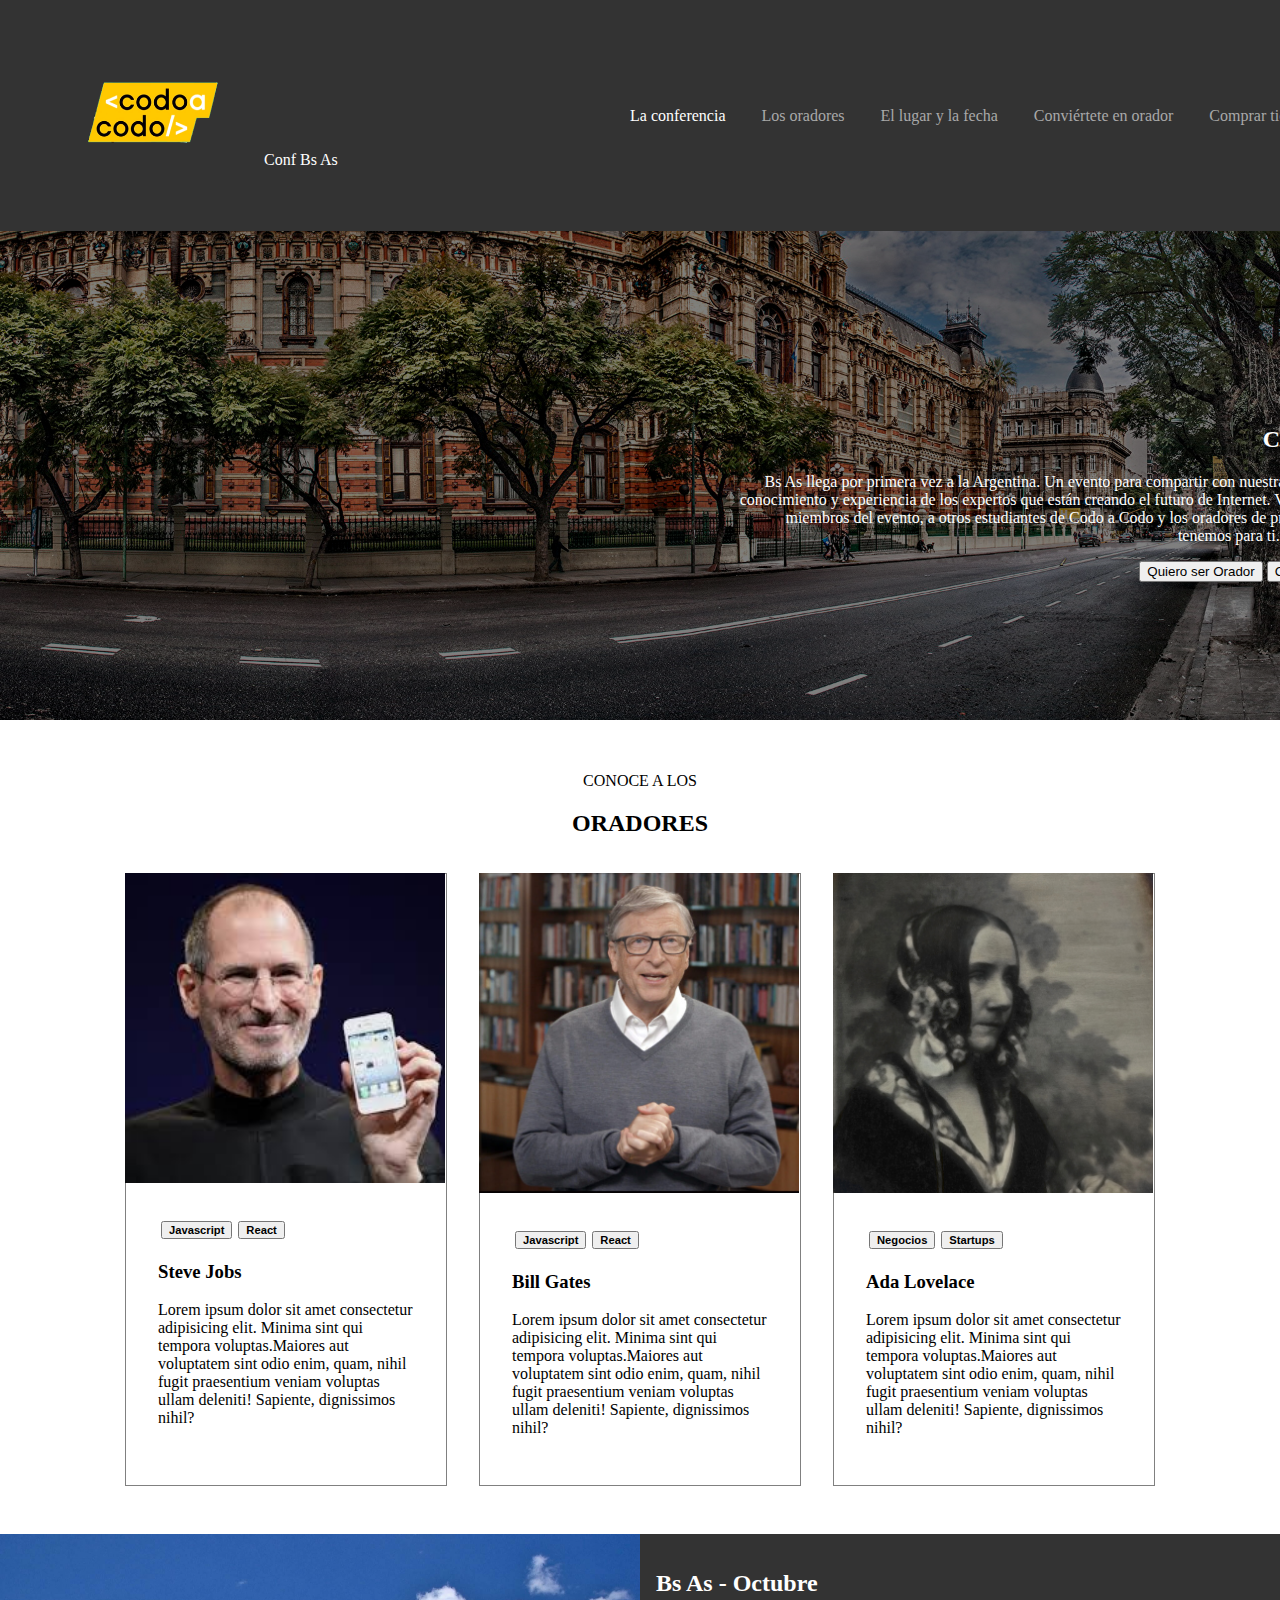
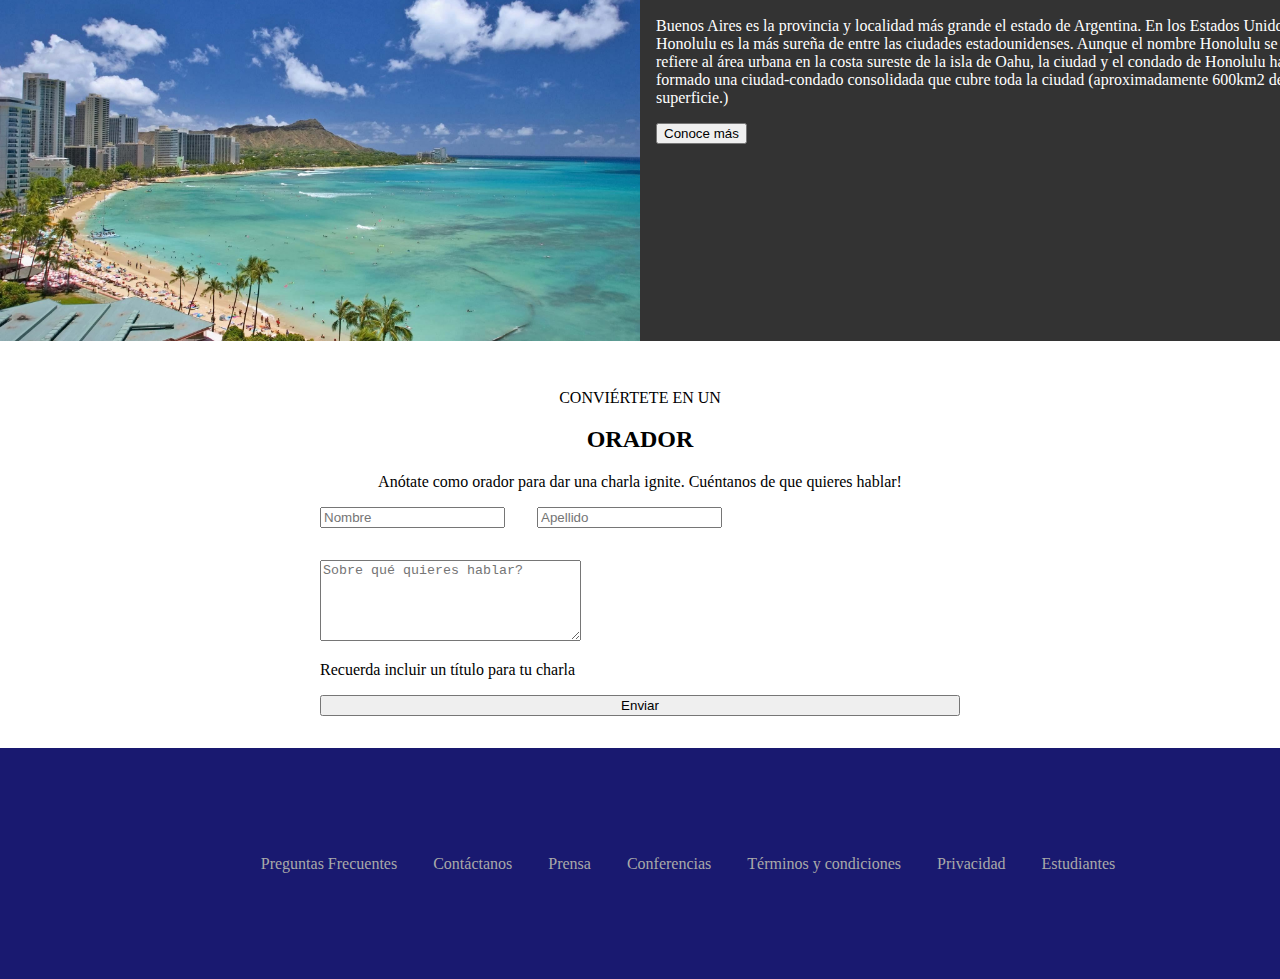
<file: TrabajoPracticoIntegrador1/index.html>
<!DOCTYPE html>
<html lang="en">
<head>
    <meta charset="UTF-8">
    <meta http-equiv="X-UA-Compatible" content="IE=edge">
    <meta name="viewport" content="width=device-width, initial-scale=1.0">
    <title>TP-Integrador 1</title>
    <link href="https://cdn.jsdelivr.net/npm/bootstrap@5.3.0-alpha3/dist/css/bootstrap.min.css" rel="stylesheet" integrity="sha384-KK94CHFLLe+nY2dmCWGMq91rCGa5gtU4mk92HdvYe+M/SXH301p5ILy+dN9+nJOZ" crossorigin="anonymous">
    <script src="https://cdn.jsdelivr.net/npm/bootstrap@5.3.0-alpha3/dist/js/bootstrap.bundle.min.js" integrity="sha384-ENjdO4Dr2bkBIFxQpeoTz1HIcje39Wm4jDKdf19U8gI4ddQ3GYNS7NTKfAdVQSZe" crossorigin="anonymous"></script>
    <link rel="stylesheet" href="style.css">
</head>
<body>
    <nav class="flexC">
        <div class="nav-left">
            <a class="navbar-brand" href="#"><img src="imagenes/codoacodo.png" alt="codo a codo png logo" class="logo"></a>
            Conf Bs As
        </div>
        <div class="nav-right">
            <a href="#" class="active">La conferencia</a>
            <a href="#" class="">Los oradores</a>
            <a href="#" class="">El lugar y la fecha</a>
            <a href="#" class="">Conviértete en orador</a>
            <a href="#" class="text-success">Comprar tickets</a>
        </div>
    </nav>

    <div class="container">
        <img src="imagenes/ba1.jpg" alt="ba1" class="ba1">
        <div class="centered">
            <h2>Conf Bs As</h2>
            <p>Bs As llega por primera vez a la Argentina. Un evento para compartir con nuestra comunidad el conocimiento
                y experiencia de los expertos que están creando el futuro de Internet. Ven a conocer a miembros del evento,
                a otros estudiantes de Codo a Codo y los oradores de primer nivel que tenemos para ti. Te esperamos!
            </p>
            <div>
                <button class="btn btn-outline-light">Quiero ser Orador</button>
                <button class="btn btn-success">Comprar tickets</button>
            </div>
        </div>
    </div>

    

    
    <div class="mp-1">
        <div class="tc">
            <p>CONOCE A LOS</p>
            <h2><strong>ORADORES</strong></h2>
        </div>
        
        <div class="">
            <div class="oradoresContainer">
                <div class="orador">
                    <img src="imagenes/steve.jpg" alt="">
                    <div class="mp-1">
                        <div class="dflex">
                            <button class="btn btn-warning">Javascript</button>
                            <button class="btn btn-primary">React</button>
                        </div>
                        <h3>Steve Jobs</h3>
                        <p>Lorem ipsum dolor sit amet consectetur adipisicing elit. Minima sint qui tempora voluptas.Maiores aut voluptatem 
                            sint odio enim, quam, nihil fugit praesentium veniam voluptas ullam deleniti! Sapiente, dignissimos nihil?
                        </p>
                    </div>
                </div>
                <div class="orador">
                    <img src="imagenes/bill.jpg" alt="">
                    <div class="mp-1">
                        <div class="dflex">
                            <button class="btn btn-warning">Javascript</button>
                            <button class="btn btn-primary">React</button>
                        </div>
                        <h3>Bill Gates</h3>
                        <p>Lorem ipsum dolor sit amet consectetur adipisicing elit. Minima sint qui tempora voluptas.Maiores aut voluptatem 
                            sint odio enim, quam, nihil fugit praesentium veniam voluptas ullam deleniti! Sapiente, dignissimos nihil?
                        </p>
                    </div>
                </div>
                <div class="orador">
                    <img src="imagenes/ada.jpeg" alt="">
                    <div class="mp-1">
                        <div class="dflex">
                            <button class="btn btn-secondary">Negocios</button>
                            <button class="btn btn-danger">Startups</button>
                        </div>
                        <h3>Ada Lovelace</h3>
                        <p>Lorem ipsum dolor sit amet consectetur adipisicing elit. Minima sint qui tempora voluptas.Maiores aut voluptatem 
                            sint odio enim, quam, nihil fugit praesentium veniam voluptas ullam deleniti! Sapiente, dignissimos nihil?
                        </p>
                    </div>
                </div>
            </div>
        </div>
    </div>

    <div class="honoluluContainer">
        <img src="imagenes/honolulu.jpg" alt="honolulu" width="100vw;">
        <div>
            <div class="p1">
                <h2>Bs As - Octubre</h2>
                <p>Buenos Aires es la provincia y localidad más grande el estado de Argentina.
                    En los Estados Unidos, Honolulu es la más sureña de entre las ciudades estadounidenses.
                    Aunque el nombre Honolulu se refiere al área urbana en la costa sureste de la isla de Oahu,
                    la ciudad y el condado de Honolulu han formado una ciudad-condado consolidada que cubre toda la ciudad
                    (aproximadamente 600km2 de superficie.)
                </p>
                <button class="btn btn-outline-light">Conoce más</button>
            </div>
        </div>
    </div>


    <div class="mp-1">
        <div class="tc">
            <p>CONVIÉRTETE EN UN</p>
            <h2><strong>ORADOR</strong></h2>
        </div>
        
        <p class="tc">Anótate como orador para dar una charla ignite. Cuéntanos de que quieres hablar!</p>
        
        <div class="flex">
            <form action=""  class="grid" >
                <div class="formContainer">
                    <div class="box">
                        <input type="text" name="nombre" placeholder="Nombre" class="form-group col-md-6">
                        <input type="text" name="apellido" placeholder="Apellido" class="form-group col-md-6">
                    </div>
                    <textarea name="tema" id="" cols="30" rows="5" placeholder="Sobre qué quieres hablar?" class="form-group col-md-12"></textarea>
                </div>

                <p>Recuerda incluir un título para tu charla</p>
                <button class="btn btn-success">Enviar</button>
            </form>
        </div>
        
    </div>
    

    <footer class="flex">
        <div >
            <a href="#">Preguntas Frecuentes</a>
            <a href="#">Contáctanos</a>
            <a href="#">Prensa</a>
            <a href="#">Conferencias</a>
            <a href="#">Términos y condiciones</a>
            <a href="#">Privacidad</a>
            <a href="#">Estudiantes</a>
        </div>
    </footer>
</body>
</html>
</file>
<file: TrabajoPracticoIntegrador1/style.css>
body {box-sizing: border-box; margin:0;}

.active{color:white;}

nav a{color:darkgray; text-decoration: none;}

nav a:hover{color:white;}

nav{
    position: absolute;
    top: 0;
    width: 100vw;
    height: 15vh;
    margin: 0%;
    padding: 3em;
    z-index: 1;
    color: white;
    background-color: #333;
}

nav a{margin: 1em;}
nav img{width: 20vh;}


.dflex{display: flex;}
.aflex{display: flex; justify-content: center; align-items: baseline;}
.flexC{ display: flex; align-items: center; justify-content: space-between;}
.flex{display: flex; align-items: center; justify-content: center;}

.oradoresContainer{display: flex; justify-content: center;}
.oradoresContainer img{width: 25vw; margin: -1px; padding: -1px;}
.oradoresContainer button{font-weight: bolder; margin: 3px; font-size: 0.7em;}
.orador{ max-width: 25vw; margin: 1em; border: 1px solid gray;}
.grid{display: grid;}
.gridC{display: grid; align-items: center; justify-content: center;}

.honoluluContainer{width:100vw; display: flex; margin: 0; padding: 0;}
.honoluluContainer img{width: 50vw;}
.honoluluContainer div{width: 50vw; background-color: #333; color: white;}

.formContainer{width: 50vw; gap: 2em;}
.box{display: flex;gap: 2em; margin: 0 2em 2em 0;}


.mp-1{margin: 1em; padding: 1em;}
.m1{margin: 1em;}
.p1{padding: 1em;}
.tc{text-align: center;}


.ba1{width: 100vw; filter: brightness(50%)}

.container {
    position: relative;
    text-align: center;
    color: white;
    margin: 0%;
    padding: 0%;
}
    
.centered {
    position: absolute;
    top: 50%;
    left: 50%;
    transform: translate(15%, 25%);
    text-align: right;
}

footer{
    width: 100vw;
    height: 15vh;
    margin: 0%;
    padding: 3em;
    color: white;
    background-color:midnightblue;
}

footer a{margin: 1em;}

footer a{color:darkgray; text-decoration: none;}

footer a:hover{color:white;}
</file>
